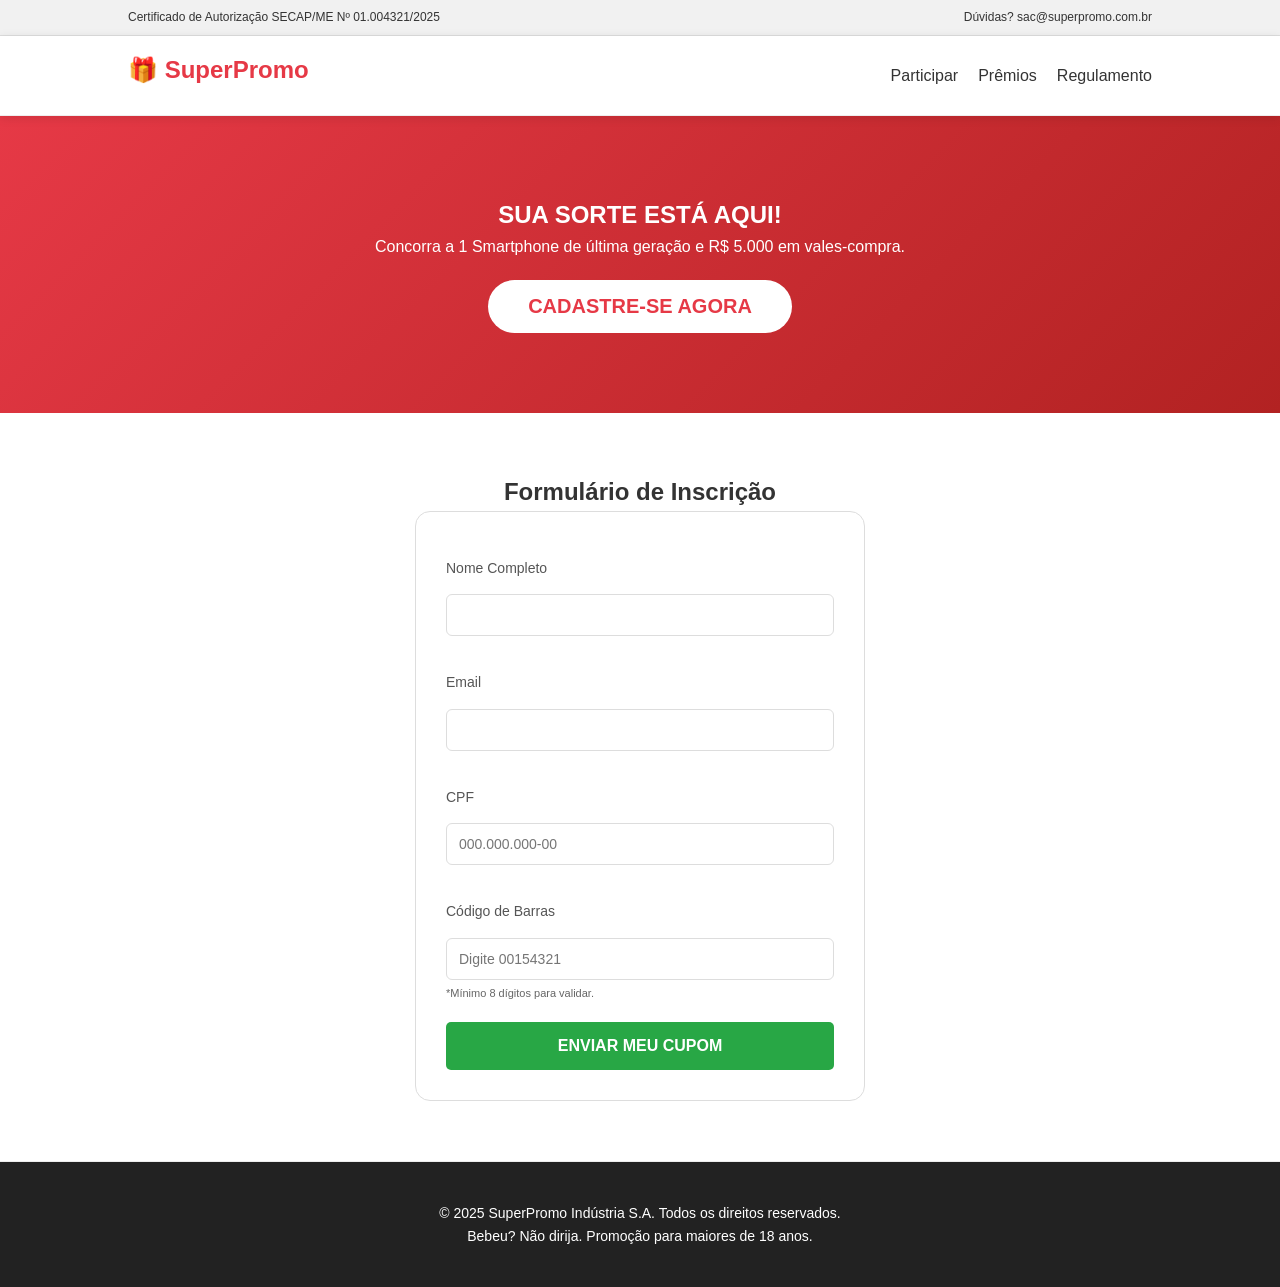
<file: index.html>
<!DOCTYPE html>
<html lang="pt-br">
<head>
<meta charset="UTF-8">
<meta name="viewport" content="width=device-width, initial-scale=1.0">
<title>Promoção Super Prêmios 2025 | Site Oficial</title>
<link rel="stylesheet" href="css/styles.css">

</head>
<body>

<div class="top-bar">
    <span>Certificado de Autorização SECAP/ME Nº 01.004321/2025</span>
    <span>Dúvidas? sac@superpromo.com.br</span>
</div>

<header>
    <a href="#" class="logo">🎁 SuperPromo</a>
    <nav>
        <ul>
            <li><a onclick="scrollToForm()">Participar</a></li>
            <li><a href="#">Prêmios</a></li>
            <li><a onclick="abrirRegulamento()">Regulamento</a></li>
        </ul>
    </nav>
</header>

<section class="hero">
    <h1>SUA SORTE ESTÁ AQUI!</h1>
    <p>Concorra a 1 Smartphone de última geração e R$ 5.000 em vales-compra.</p>
    <button onclick="scrollToForm()">CADASTRE-SE AGORA</button>
</section>

<section id="cadastro" style="padding: 60px 10%; text-align: center; background: #fff;">
    <h2>Formulário de Inscrição</h2>
    <form id="promoForm" style="max-width: 450px; margin: 0 auto; text-align: left; border: 1px solid #ddd; padding: 30px; border-radius: 15px;">
        <label>Nome Completo</label>
        <input type="text" id="nome" required minlength="3" style="width:100%; padding:12px; margin: 10px 0 20px; box-sizing: border-box;">

        <label>Email</label>
        <input type="email" id="email" required style="width:100%; padding:12px; margin: 10px 0 20px; box-sizing: border-box;">

        <label>CPF</label>
        <input type="text" id="cpf" required placeholder="000.000.000-00" style="width:100%; padding:12px; margin: 10px 0 20px; box-sizing: border-box;">

        <label>Código de Barras</label>
        <input type="text" id="codigo" placeholder="Digite 00154321" required style="width:100%; padding:12px; margin: 10px 0 5px; box-sizing: border-box;">
        <small style="color: #666; font-size: 11px;">*Mínimo 8 dígitos para validar.</small>

        <button type="submit" style="width:100%; padding:15px; background:#28a745; color:white; border:none; border-radius:5px; margin-top:20px; font-size:16px; font-weight:bold; cursor:pointer;">ENVIAR MEU CUPOM</button>
    </form>
</section>

<div id="modalRegulamento" class="modal-reg">
    <div class="reg-content">
        <span class="close-reg" onclick="fecharRegulamento()">&times;</span>
        <h2>Regulamento da Promoção</h2>
        <div class="reg-text">
            <h3>1. ELEGIBILIDADE</h3>
            <p>Poderão participar todas as pessoas físicas, maiores de 18 anos, residentes no território nacional.</p>
            
            <h3>2. PERÍODO DA PROMOÇÃO</h3>
            <p>A promoção é válida de 01/01/2025 a 31/12/2025.</p>
            
            <h3>3. COMO PARTICIPAR</h3>
            <p>O consumidor deverá adquirir qualquer produto da linha SuperPromo e cadastrar o código de barras de 8 dígitos no site oficial. Cada código dá direito a um número da sorte.</p>
            
            <h3>4. PREMIAÇÃO</h3>
            <p>Serão sorteados: 01 Smartphone topo de linha e 10 Vales-Compras no valor de R$ 500,00 cada.</p>
            
            <h3>5. SORTEIO</h3>
            <p>O sorteio será realizado com base na extração da Loteria Federal do dia 10 de janeiro de 2026.</p>
            
            <h3>6. DISPOSIÇÕES GERAIS</h3>
            <p>O prêmio é pessoal e intransferível e não poderá ser trocado por dinheiro.</p>
        </div>
        <button onclick="fecharRegulamento()" style="margin-top:20px; padding:10px 20px; background:#333; color:white; border:none; border-radius:5px; cursor:pointer;">Entendi</button>
    </div>
</div>

<div id="modal" class="modal" style="display: none; position: fixed; z-index: 2000; left: 0; top: 0; width: 100%; height: 100%; background-color: rgba(0,0,0,0.8);">
    <div style="background-color: white; margin: 15% auto; padding: 30px; border-radius: 15px; width: 80%; max-width: 400px; text-align: center; box-shadow: 0 5px 20px rgba(0,0,0,0.3);">
        <h2 style="color: #28a745;">🎉 SUCESSO!</h2>
        <p>Seu código foi validado e você já está participando.</p>
        <button onclick="fecharModal()" style="background-color: #28a745; color: white; border: none; padding: 10px 25px; cursor: pointer; border-radius: 5px; font-weight: bold;">FECHAR</button>
    </div>
</div>

<footer style="background:#222; color:#fff; padding: 40px 10%; text-align:center; font-size: 14px;">
    <p>© 2025 SuperPromo Indústria S.A. Todos os direitos reservados.</p>
    <p>Bebeu? Não dirija. Promoção para maiores de 18 anos.</p>
</footer>

<script>
    function abrirRegulamento() {
        document.getElementById("modalRegulamento").style.display = "block";
    }
    function fecharRegulamento() {
        document.getElementById("modalRegulamento").style.display = "none";
    }
    // Fecha o regulamento se clicar fora dele
    window.onclick = function(event) {
        let mod = document.getElementById("modalRegulamento");
        if (event.target == mod) { fecharRegulamento(); }
    }
</script>

<script src="script.js"></script>
</body>
</html>
</file>
<file: css/styles.css>
/* RESET */
* {
    margin: 0;
    padding: 0;
    box-sizing: border-box;
}

/* BASE */
body {
    font-family: 'Segoe UI', Arial, sans-serif;
    background-color: #f9f9f9;
    color: #222;
    line-height: 1.6;
}

/* HEADER */
header {
    text-align: center;
    padding: 40px 20px;
    background: white;
    border-bottom: 1px solid #eee;
}

.logo {
    font-size: 22px;
    font-weight: 600;
    margin-bottom: 10px;
}

header h1 {
    font-size: 20px;
    font-weight: 400;
    color: #555;
}

/* BANNER */
.banner {
    text-align: center;
    padding: 60px 20px;
    background: #ffffff;
}

.banner h2 {
    font-size: 28px;
    font-weight: 600;
    margin-bottom: 10px;
}

.banner p {
    color: #666;
    margin-bottom: 25px;
}

.banner button {
    padding: 12px 28px;
    border: none;
    background: #111;
    color: white;
    font-size: 15px;
    cursor: pointer;
    border-radius: 6px;
    transition: 0.3s ease;
}

.banner button:hover {
    background: #333;
    transform: translateY(-2px);
}

/* FORM SECTION */
.form-section {
    padding: 60px 20px;
    background: #f9f9f9;
}

.form-section h2 {
    text-align: center;
    margin-bottom: 30px;
    font-weight: 500;
}

form {
    max-width: 400px;
    margin: auto;
    display: flex;
    flex-direction: column;
}

label {
    font-size: 14px;
    margin-top: 15px;
    margin-bottom: 5px;
    color: #555;
}

input {
    padding: 12px;
    border: 1px solid #ddd;
    border-radius: 6px;
    font-size: 14px;
    transition: border 0.2s ease;
}

input:focus {
    outline: none;
    border: 1px solid #111;
}

/* BOTÃO FORM */
.btn-enviar {
    margin-top: 25px;
    padding: 12px;
    background: #111;
    color: white;
    border: none;
    border-radius: 6px;
    cursor: pointer;
    font-size: 15px;
    transition: 0.3s ease;
}

.btn-enviar:hover {
    background: #333;
    transform: translateY(-2px);
}

/* MODAL */
.modal {
    display: none;
    position: fixed;
    inset: 0;
    background: rgba(0, 0, 0, 0.4);
    backdrop-filter: blur(4px);
}

.modal-content {
    background: white;
    padding: 30px;
    width: 90%;
    max-width: 350px;
    margin: 15% auto;
    border-radius: 10px;
    text-align: center;
    animation: fadeIn 0.3s ease;
}

.modal-content h2 {
    margin-bottom: 10px;
}

.modal-content button {
    margin-top: 15px;
    padding: 10px 20px;
    border: none;
    background: #111;
    color: white;
    border-radius: 6px;
    cursor: pointer;
}

/* FOOTER */
footer {
    text-align: center;
    padding: 30px 20px;
    background: white;
    border-top: 1px solid #eee;
    font-size: 14px;
    color: #666;
}

/* ANIMAÇÃO */
@keyframes fadeIn {
    from { opacity: 0; transform: translateY(-10px); }
    to { opacity: 1; transform: translateY(0); }
}

/* RESPONSIVO */
@media (max-width: 600px) {
    .banner h2 {
        font-size: 22px;
    }
}
 body { margin: 0; font-family: Arial, sans-serif; }
    
    /* Top Bar */
    .top-bar {
        background: #f8f9fa;
        padding: 5px 10%;
        font-size: 12px;
        display: flex;
        justify-content: space-between;
        border-bottom: 1px solid #ddd;
    }

    /* Main Header */
    header {
        background: #fff;
        padding: 15px 10%;
        display: flex;
        align-items: center;
        justify-content: space-between;
        box-shadow: 0 2px 10px rgba(0,0,0,0.1);
        position: sticky;
        top: 0;
        z-index: 100;
    }

    .logo {
        font-size: 24px;
        font-weight: bold;
        color: #e63946;
        text-decoration: none;
    }

    nav ul {
        list-style: none;
        display: flex;
        gap: 20px;
        margin: 0;
        padding: 0;
    }

    nav ul li a {
        text-decoration: none;
        color: #333;
        font-weight: 500;
        transition: color 0.3s;
    }

    nav ul li a:hover {
        color: #e63946;
    }

    .btn-login {
        background: #333;
        color: #fff;
        padding: 8px 15px;
        border-radius: 5px;
        text-decoration: none;
    }

    /* Hero Section Ajustada */
    .hero-content {
        text-align: center;
        padding: 60px 20px;
        background: linear-gradient(135deg, #e63946, #f1faee);
    }

    body { margin: 0; font-family: 'Segoe UI', Tahoma, Geneva, Verdana, sans-serif; color: #333; line-height: 1.6; }
    
    /* Top Bar */
    .top-bar {
        background: #f1f1f1;
        padding: 8px 10%;
        font-size: 12px;
        display: flex;
        justify-content: space-between;
        border-bottom: 1px solid #ddd;
    }

    /* Header */
    header {
        background: #fff;
        padding: 15px 10%;
        display: flex;
        align-items: center;
        justify-content: space-between;
        box-shadow: 0 2px 10px rgba(0,0,0,0.1);
        position: sticky;
        top: 0;
        z-index: 100;
    }

    .logo { font-size: 24px; font-weight: bold; color: #e63946; text-decoration: none; }
    
    nav ul { list-style: none; display: flex; gap: 20px; margin: 0; padding: 0; }
    nav ul li a { text-decoration: none; color: #333; font-weight: 500; cursor: pointer; }
    nav ul li a:hover { color: #e63946; }

    /* Estilo do Modal de Regulamento */
    .modal-reg {
        display: none;
        position: fixed;
        z-index: 1001;
        left: 0; top: 0;
        width: 100%; height: 100%;
        background-color: rgba(0,0,0,0.7);
        overflow-y: auto;
    }

    .reg-content {
        background-color: white;
        margin: 5% auto;
        padding: 30px;
        border-radius: 10px;
        width: 90%;
        max-width: 600px;
        position: relative;
    }

    .reg-text { height: 300px; overflow-y: scroll; border: 1px solid #eee; padding: 15px; text-align: left; font-size: 14px; background: #fafafa; }
    
    .close-reg { float: right; font-size: 28px; font-weight: bold; cursor: pointer; }

    /* Hero */
    .hero { text-align: center; padding: 80px 20px; background: linear-gradient(135deg, #e63946, #b22222); color: white; }
    .hero button { padding: 15px 40px; font-size: 20px; background: #fff; color: #e63946; border: none; border-radius: 50px; font-weight: bold; cursor: pointer; margin-top: 20px; }
</file>
